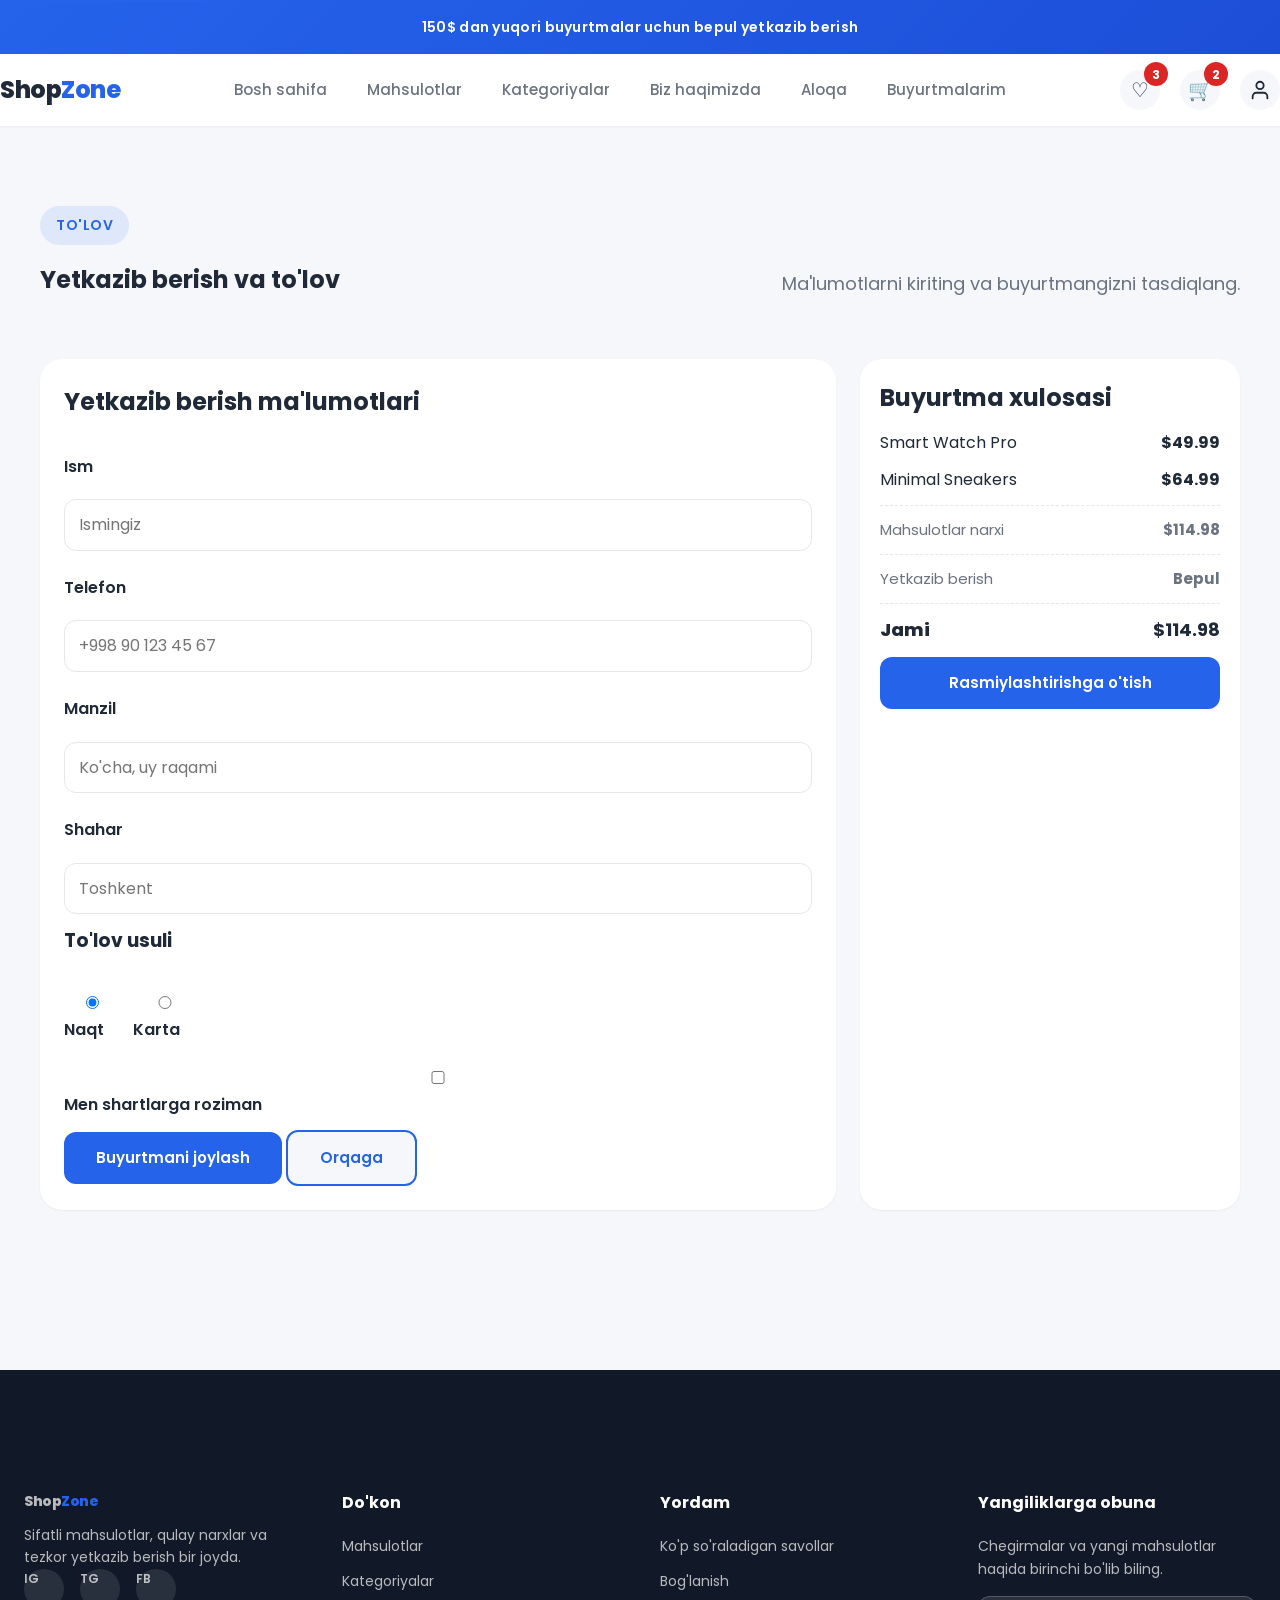
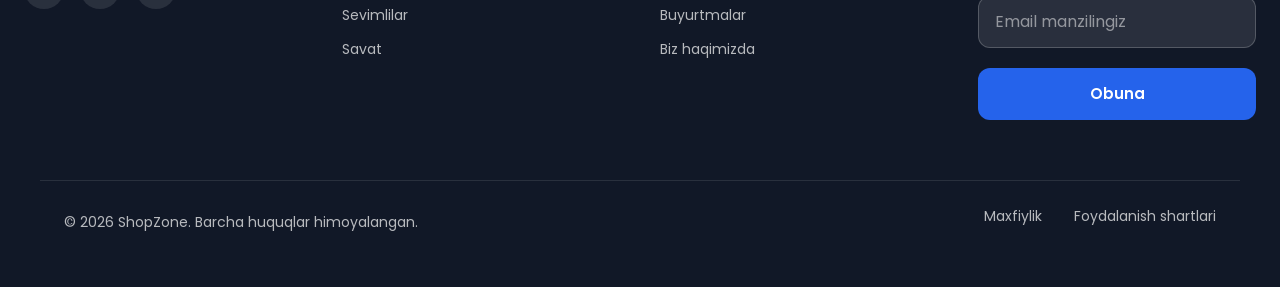
<file: checkout.html>
<!DOCTYPE html>
<html lang="uz">
<head>
  <meta charset="UTF-8">
  <meta name="viewport" content="width=device-width, initial-scale=1.0">
  <meta name="description" content="Checkout - ShopZone">
  <title>Checkout | ShopZone</title>
  <link rel="preconnect" href="https://fonts.googleapis.com">
  <link rel="preconnect" href="https://fonts.gstatic.com" crossorigin>
  <link href="https://fonts.googleapis.com/css2?family=Poppins:wght@400;500;600;700;800&display=swap" rel="stylesheet">
  <link rel="stylesheet" href="styles.css">
</head>
<body class="home-page">
  <a class="skip-link" href="#main-content">Asosiy kontentga o'tish</a>
  <div class="announcement-bar">
    <p>150$ dan yuqori buyurtmalar uchun bepul yetkazib berish</p>
  </div>

  <header id="main-header">
    <a class="logo" href="index.html">Shop<span>Zone</span></a>
    <nav class="navbar" aria-label="Asosiy navigatsiya">
      <a href="index.html">Bosh sahifa</a>
      <a href="products.html">Mahsulotlar</a>
      <a href="categories.html">Kategoriyalar</a>
      <a href="about.html">Biz haqimizda</a>
      <a href="contact.html">Aloqa</a>
      <a href="#" id="openOrdersBtn">Buyurtmalarim</a>
    </nav>
    <div class="header-actions">
      <a href="wishlist.html" class="header-icon" aria-label="Sevimlilar">♡<span class="wishlist-count">3</span></a>
      <a href="cart.html" class="header-icon" aria-label="Savat">🛒<span class="cart-count">2</span></a>
      <a href="account.html" class="header-icon user-icon" aria-label="Shaxsiy kabinet">
        <svg xmlns="http://www.w3.org/2000/svg" width="22" height="22" viewBox="0 0 24 24" fill="none" stroke="currentColor" stroke-width="2" stroke-linecap="round" stroke-linejoin="round"><path d="M20 21v-2a4 4 0 0 0-4-4H8a4 4 0 0 0-4 4v2"></path><circle cx="12" cy="7" r="4"></circle></svg>
      </a>
    </div>
  </header>

  <main id="main-content">
    <section class="section container">
      <div class="section-heading">
        <div>
          <span class="eyebrow">To'lov</span>
          <h1>Yetkazib berish va to'lov</h1>
        </div>
        <p class="section-intro">Ma'lumotlarni kiriting va buyurtmangizni tasdiqlang.</p>
      </div>

      <div class="checkout-grid">
        <form class="checkout-form" id="checkout-form">
          <h2>Yetkazib berish ma'lumotlari</h2>
          <label for="full-name">Ism</label>
          <input id="full-name" name="name" type="text" placeholder="Ismingiz" required>

          <label for="phone">Telefon</label>
          <input id="phone" name="phone" type="tel" placeholder="+998 90 123 45 67" required>

          <label for="address">Manzil</label>
          <input id="address" name="address" type="text" placeholder="Ko'cha, uy raqami" required>

          <label for="city">Shahar</label>
          <input id="city" name="city" type="text" placeholder="Toshkent" required>

          <h3>To'lov usuli</h3>
          <div class="payment-methods">
            <label><input type="radio" name="payment" value="cash" checked> Naqt</label>
            <label><input type="radio" name="payment" value="card"> Karta</label>
          </div>

          <div class="card-fields" id="card-fields" aria-hidden="true">
            <label for="card-number">Karta raqami</label>
            <input id="card-number" name="cardNumber" type="text" placeholder="1234 5678 9012 3456">

            <label for="card-name">Karta egasi</label>
            <input id="card-name" name="cardName" type="text" placeholder="Ism Familiya">

            <div class="card-row">
              <div>
                <label for="expiry">Muddati</label>
                <input id="expiry" name="expiry" type="text" placeholder="MM/YY">
              </div>
              <div>
                <label for="cvv">CVV</label>
                <input id="cvv" name="cvv" type="text" placeholder="123">
              </div>
            </div>
          </div>

          <label class="agree-row"><input id="agree" type="checkbox" required> Men shartlarga roziman</label>

          <div class="form-actions">
            <button class="primary-btn" type="submit">Buyurtmani joylash</button>
            <a href="cart.html" class="secondary-btn">Orqaga</a>
          </div>
        </form>

        <aside class="checkout-summary">
          <h2>Buyurtma xulosasi</h2>
          <div class="summary-item"><span>Smart Watch Pro</span><strong>$49.99</strong></div>
          <div class="summary-item"><span>Minimal Sneakers</span><strong>$64.99</strong></div>
          <div class="summary-row"><span>Mahsulotlar narxi</span><strong>$114.98</strong></div>
          <div class="summary-row"><span>Yetkazib berish</span><strong>Bepul</strong></div>
          <div class="summary-row summary-total"><span>Jami</span><strong>$114.98</strong></div>
          <button class="primary-btn full-width" type="button">Rasmiylashtirishga o'tish</button>
        </aside>
      </div>
    </section>
  </main>

  <footer class="site-footer">
    <div class="footer-grid">
      <div>
        <a class="logo footer-logo" href="index.html">Shop<span>Zone</span></a>
        <p>Sifatli mahsulotlar, qulay narxlar va tezkor yetkazib berish bir joyda.</p>
        <div class="social-links">
          <a href="#" aria-label="Instagram">IG</a>
          <a href="#" aria-label="Telegram">TG</a>
          <a href="#" aria-label="Facebook">FB</a>
        </div>
      </div>
      <div>
        <h3>Do'kon</h3>
        <a href="products.html">Mahsulotlar</a>
        <a href="categories.html">Kategoriyalar</a>
        <a href="wishlist.html">Sevimlilar</a>
        <a href="cart.html">Savat</a>
      </div>
      <div>
        <h3>Yordam</h3>
        <a href="faq.html">Ko'p so'raladigan savollar</a>
        <a href="contact.html">Bog'lanish</a>
        <a href="orders.html">Buyurtmalar</a>
        <a href="about.html">Biz haqimizda</a>
      </div>
      <div>
        <h3>Yangiliklarga obuna</h3>
        <p>Chegirmalar va yangi mahsulotlar haqida birinchi bo'lib biling.</p>
        <form class="newsletter-form">
          <input type="email" placeholder="Email manzilingiz" required>
          <button type="submit">Obuna</button>
        </form>
      </div>
    </div>
    <div class="footer-bottom">
      <p>&copy; 2026 ShopZone. Barcha huquqlar himoyalangan.</p>
      <div><a href="#">Maxfiylik</a><a href="#">Foydalanish shartlari</a></div>
    </div>
  </footer>

  <script>
    // Toggle card fields when payment method changes
    const paymentRadios = document.querySelectorAll('input[name="payment"]');
    const cardFields = document.getElementById('card-fields');
    function toggleCardFields() {
      const cardSelected = document.querySelector('input[name="payment"]:checked').value === 'card';
      cardFields.style.display = cardSelected ? 'block' : 'none';
      cardFields.setAttribute('aria-hidden', !cardSelected);
    }
    paymentRadios.forEach(r => r.addEventListener('change', toggleCardFields));
    toggleCardFields();

    // Simple form validation for agreement
    document.getElementById('checkout-form').addEventListener('submit', function(e){
      if (!document.getElementById('agree').checked) {
        e.preventDefault();
        alert('Iltimos, shartlarga rozi bo‘ling.');
      }
    });
  </script>
</body>
</html>
</file>
<file: styles.css>
:root {
  --primary: #2563eb;
  --primary-dark: #1d4ed8;
  --secondary: #111827;
  --success: #16a34a;
  --danger: #dc2626;
  --warning: #f59e0b;
  --text: #1f2937;
  --muted: #6b7280;
  --light: #f5f7fb;
  --white: #ffffff;
  --border: #e5e7eb;
  --shadow: 0 18px 50px rgba(15, 23, 42, 0.08);
  --shadow-sm: 0 1px 2px rgba(0, 0, 0, 0.05);
  --shadow-lg: 0 25px 50px rgba(15, 23, 42, 0.15);
  --radius: 22px;
  --radius-sm: 12px;
  --radius-lg: 32px;
  --transition: all 0.3s cubic-bezier(0.4, 0, 0.2, 1);
}

* {
  margin: 0;
  padding: 0;
  box-sizing: border-box;
}

html {
  scroll-behavior: smooth;
  font-size: 16px;
}

body {
  min-height: 100vh;
  background: var(--light);
  color: var(--text);
  line-height: 1.6;
  font-family: 'Poppins', sans-serif;
  -webkit-font-smoothing: antialiased;
  -moz-osx-font-smoothing: grayscale;
}

img {
  display: block;
  max-width: 100%;
  height: auto;
}

a {
  color: inherit;
  text-decoration: none;
  transition: var(--transition);
}

button,
input,
select,
textarea,
.btn {
  font: inherit;
}

button,
.btn,
.icon-btn,
.wishlist-toggle,
.newsletter-form button {
  transition: var(--transition);
  cursor: pointer;
}

button,
input,
textarea {
  border: none;
}

input,
textarea {
  width: 100%;
  padding: 12px 16px;
  border: 1px solid var(--border);
  border-radius: var(--radius-sm);
}

input:focus,
textarea:focus {
  outline: none;
  border-color: var(--primary);
  box-shadow: 0 0 0 3px rgba(37, 99, 235, 0.1);
}

.skip-link {
  position: absolute;
  top: -40px;
  left: 0;
  background: var(--primary);
  color: var(--white);
  padding: 8px 16px;
  z-index: 100;
  border-radius: 0 0 var(--radius-sm) 0;
}

.skip-link:focus {
  top: 0;
}

.container {
  max-width: 1200px;
  margin: 0 auto;
  padding: 0 24px;
}

@media (max-width: 768px) {
  .container {
    padding: 0 16px;
  }
}

.announcement-bar {
  background: linear-gradient(135deg, var(--primary) 0%, var(--primary-dark) 100%);
  color: var(--white);
  text-align: center;
  padding: 16px 24px;
  font-size: 14px;
  font-weight: 600;
  letter-spacing: 0.3px;
}

#main-header {
  background: var(--white);
  box-shadow: var(--shadow-sm);
  position: sticky;
  top: 0;
  z-index: 50;
  padding: 16px 0;
  display: flex;
  align-items: center;
  justify-content: space-between;
  flex-wrap: wrap;
  gap: 16px;
}

.logo,
.section-heading a,
.design-feature-card a,
.footer-bottom a {
  transition: var(--transition);
}

.logo {
  font-size: 24px;
  font-weight: 800;
  letter-spacing: -0.5px;
}

.logo span {
  color: var(--primary);
}

.logo:hover {
  transform: scale(1.05);
}

.navbar {
  display: flex;
  gap: 40px;
  flex: 1;
  justify-content: center;
  flex-wrap: wrap;
}

.navbar a {
  position: relative;
  padding: 8px 0;
  font-size: 15px;
  font-weight: 500;
  color: var(--muted);
}

.navbar a::after,
.section-heading a::after {
  content: '';
  position: absolute;
  bottom: 0;
  left: 0;
  width: 0;
  height: 2px;
  background: var(--primary);
  transition: width 0.3s ease;
}

.navbar a:hover,
.section-heading a:hover,
.footer-bottom a:hover,
.site-footer a:hover,
.design-feature-card a:hover {
  color: var(--primary);
}

.navbar a:hover::after,
.section-heading a:hover::after {
  width: 100%;
}

.header-actions {
  display: flex;
  gap: 20px;
  align-items: center;
}

.header-icon,
.icon-btn,
.wishlist-toggle {
  display: inline-flex;
  align-items: center;
  justify-content: center;
  font-size: 20px;
  background: var(--light);
  border-radius: 50%;
  transition: var(--transition);
}

.header-icon {
  width: 40px;
  height: 40px;
  position: relative;
}

.header-icon:hover,
.icon-btn:hover,
.wishlist-toggle:hover {
  background: var(--primary);
  color: var(--white);
  transform: scale(1.1);
}

.header-icon span {
  position: absolute;
  top: -8px;
  right: -8px;
  width: 24px;
  height: 24px;
  border-radius: 50%;
  background: var(--danger);
  color: var(--white);
  display: flex;
  align-items: center;
  justify-content: center;
  font-size: 12px;
  font-weight: 700;
}

.login-btn,
.primary-btn,
.secondary-btn,
.newsletter-form button {
  display: inline-flex;
  align-items: center;
  justify-content: center;
  gap: 8px;
  padding: 14px 32px;
  border-radius: var(--radius-sm);
  font-size: 15px;
  font-weight: 600;
  text-decoration: none;
  white-space: nowrap;
}

.primary-btn,
.login-btn,
.newsletter-form button {
  background: var(--primary);
  color: var(--white);
}

.secondary-btn {
  border: 2px solid var(--primary);
  background: var(--light);
  color: var(--primary);
}

.primary-btn:hover,
.login-btn:hover,
.secondary-btn:hover,
.newsletter-form button:hover {
  transform: translateY(-2px);
}

.primary-btn:hover,
.login-btn:hover,
.newsletter-form button:hover {
  background: var(--primary-dark);
  box-shadow: 0 10px 25px rgba(37, 99, 235, 0.3);
}

.secondary-btn:hover {
  background: var(--primary);
  color: var(--white);
}

.primary-btn.full-width,
.hero-buttons a.full-width {
  width: 100%;
}

.icon-btn,
.wishlist-toggle {
  width: 44px;
  height: 44px;
}

.wishlist-toggle {
  padding: 8px;
  font-size: 18px;
  background: var(--light);
  border-radius: 50%;
}

.hero {
  display: grid;
  grid-template-columns: 1fr 1fr;
  gap: 60px;
  align-items: center;
  padding: 80px 0;
  min-height: 600px;
}

.hero-text {
  display: flex;
  flex-direction: column;
  gap: 24px;
}

.eyebrow {
  display: inline-block;
  width: fit-content;
  padding: 8px 16px;
  border-radius: 50px;
  background: rgba(37, 99, 235, 0.1);
  color: var(--primary);
  font-size: 14px;
  font-weight: 600;
  letter-spacing: 0.5px;
  text-transform: uppercase;
}

.hero-text h1 {
  font-size: 56px;
  line-height: 1.2;
  font-weight: 800;
  letter-spacing: -1px;
}

.hero-text h1 span {
  color: var(--primary);
}

.hero-text > p {
  font-size: 18px;
  color: var(--muted);
  line-height: 1.8;
}

.hero-buttons {
  display: flex;
  gap: 16px;
  flex-wrap: wrap;
  margin-top: 8px;
}

.hero-stats {
  display: grid;
  grid-template-columns: repeat(3, 1fr);
  gap: 32px;
  margin-top: 24px;
  padding-top: 32px;
  border-top: 1px solid var(--border);
}

.hero-stats div {
  display: flex;
  flex-direction: column;
  gap: 8px;
}

.hero-stats strong {
  font-size: 32px;
  color: var(--primary);
}

.hero-stats span,
.section-intro,
.benefits p,
.design-feature-card p,
.product-card > p,
.testimonial-grid p,
.site-footer p,
.footer-bottom,
.footer-bottom a {
  color: var(--muted);
}

.hero-stats span {
  font-size: 14px;
}

.hero-image {
  position: relative;
  display: flex;
  align-items: center;
  justify-content: center;
}

.hero-image img {
  width: 100%;
  border-radius: var(--radius);
  box-shadow: var(--shadow-lg);
  animation: floatImage 3s ease-in-out infinite;
}

.floating-card {
  position: absolute;
  background: var(--white);
  padding: 20px;
  border-radius: var(--radius-sm);
  box-shadow: var(--shadow);
  display: flex;
  flex-direction: column;
  gap: 4px;
  z-index: 10;
  animation: slideInUp 0.6s ease-out;
}

.floating-card strong {
  font-size: 15px;
}

.floating-card span {
  font-size: 13px;
}

.floating-card-one {
  top: 40px;
  left: -60px;
  animation-delay: 0.2s;
}

.floating-card-two {
  bottom: 60px;
  right: -80px;
  animation-delay: 0.4s;
}

.benefits {
  display: grid;
  grid-template-columns: repeat(auto-fit, minmax(200px, 1fr));
  gap: 32px;
  margin: 40px 0;
  padding: 60px;
  background: var(--white);
  border-radius: var(--radius);
}

.benefits article,
.testimonial-grid article,
.design-feature-card,
.product-card,
.sale-banner > div,
.site-footer,
.footer-grid {
  transition: var(--transition);
}

.benefits article {
  display: flex;
  gap: 20px;
  align-items: flex-start;
}

.benefits article:hover {
  transform: translateY(-5px);
}

.benefits span {
  font-size: 48px;
  min-width: 70px;
  display: flex;
  align-items: center;
  justify-content: center;
  animation: bounceIn 0.6s cubic-bezier(0.68, -0.55, 0.265, 1.55);
}

.benefits h3 {
  font-size: 18px;
  font-weight: 700;
  margin-bottom: 8px;
}

.benefits p {
  font-size: 15px;
}

.section {
  padding: 80px 0;
}

.section-heading {
  display: flex;
  justify-content: space-between;
  align-items: flex-end;
  gap: 32px;
  margin-bottom: 60px;
}

.section-heading > div {
  display: flex;
  flex-direction: column;
  gap: 16px;
}

.section-heading h2 {
  font-size: 40px;
  font-weight: 800;
  letter-spacing: -0.5px;
  line-height: 1.2;
}

.section-intro {
  font-size: 18px;
  max-width: 500px;
}

.design-feature-grid,
.product-grid,
.category-grid,
.testimonial-grid,
.footer-grid {
  display: grid;
  gap: 32px;
}

.design-feature-grid {
  grid-template-columns: repeat(auto-fit, minmax(280px, 1fr));
}

.design-feature-card {
  background: var(--white);
  padding: 40px;
  border-radius: var(--radius);
  border-left: 4px solid var(--border);
  display: flex;
  flex-direction: column;
  gap: 20px;
  box-shadow: var(--shadow-sm);
}

.design-feature-card[data-accent="blue"] { border-left-color: #2563eb; }
.design-feature-card[data-accent="violet"] { border-left-color: #a855f7; }
.design-feature-card[data-accent="orange"] { border-left-color: #f97316; }

.design-feature-card:hover {
  transform: translateY(-8px);
  box-shadow: var(--shadow);
  border-left-width: 8px;
}

.feature-icon {
  font-size: 40px;
  display: inline-block;
}

.design-feature-card small {
  display: block;
  color: var(--primary);
  font-weight: 600;
  font-size: 13px;
  text-transform: uppercase;
  letter-spacing: 0.5px;
}

.design-feature-card h3 {
  font-size: 22px;
  font-weight: 700;
}

.design-feature-card p {
  font-size: 15px;
  color: var(--muted);
  flex: 1;
}

.design-feature-card a {
  display: inline-flex;
  align-items: center;
  gap: 8px;
  width: fit-content;
  color: var(--primary);
  font-weight: 600;
}

.design-feature-card a:hover span {
  transform: translateX(4px);
}

.category-grid {
  grid-template-columns: repeat(4, 1fr);
}

.category-card {
  position: relative;
  height: 200px;
  border-radius: var(--radius);
  overflow: hidden;
  cursor: pointer;
  display: flex;
  align-items: flex-end;
  background: var(--secondary);
}

.category-card img {
  position: absolute;
  inset: 0;
  width: 100%;
  height: 100%;
  object-fit: cover;
  transition: var(--transition);
  z-index: 1;
}

.category-card::before {
  content: '';
  position: absolute;
  inset: 0;
  background: linear-gradient(135deg, rgba(0, 0, 0, 0) 0%, rgba(0, 0, 0, 0.4) 100%);
  z-index: 2;
  transition: var(--transition);
}

.category-card:hover::before {
  background: linear-gradient(135deg, rgba(37, 99, 235, 0.2) 0%, rgba(37, 99, 235, 0.6) 100%);
}

.category-card > div {
  position: relative;
  z-index: 3;
  padding: 20px;
  color: var(--white);
  display: flex;
  flex-direction: column;
  gap: 8px;
}

.category-card span {
  font-size: 13px;
  font-weight: 600;
  opacity: 0.9;
}

.category-card h3 {
  font-size: 22px;
  font-weight: 700;
}

.category-card:hover img {
  transform: scale(1.1);
}

.category-card.large-category {
  grid-column: span 2;
  grid-row: span 2;
  min-height: 420px;
}

.category-card.large-category h3 {
  font-size: 32px;
}

.product-grid {
  grid-template-columns: repeat(auto-fill, minmax(260px, 1fr));
  margin-top: 40px;
}

.product-card {
  background: var(--white);
  border-radius: var(--radius-sm);
  overflow: hidden;
  box-shadow: var(--shadow-sm);
  display: flex;
  flex-direction: column;
}

.product-card:hover {
  transform: translateY(-8px);
  box-shadow: var(--shadow);
}

.product-image-link {
  position: relative;
  display: block;
  height: 240px;
  overflow: hidden;
  background: var(--light);
}

.product-image-link img {
  width: 100%;
  height: 100%;
  object-fit: cover;
}

.product-card:hover .product-image-link img {
  transform: scale(1.08);
}

.discount-badge {
  position: absolute;
  top: 12px;
  right: 12px;
  background: var(--danger);
  color: var(--white);
  padding: 8px 12px;
  border-radius: 50px;
  font-size: 13px;
  font-weight: 700;
  z-index: 5;
}

.product-card-body {
  padding: 20px;
  display: flex;
  flex-direction: column;
  gap: 16px;
  flex: 1;
}

.product-meta {
  display: flex;
  justify-content: space-between;
  align-items: center;
  font-size: 13px;
  color: var(--muted);
  font-weight: 600;
}

.product-meta span {
  display: flex;
  align-items: center;
  gap: 4px;
}

.product-card h3 {
  font-size: 16px;
  font-weight: 700;
  line-height: 1.4;
  min-height: 40px;
}

.product-card h3 a:hover {
  color: var(--primary);
}

.product-card > p {
  font-size: 14px;
  line-height: 1.5;
}

.product-price-row {
  display: flex;
  justify-content: space-between;
  align-items: center;
  margin-top: auto;
}

.product-price-row > div {
  display: flex;
  gap: 12px;
  align-items: center;
}

.product-price-row strong {
  font-size: 18px;
  color: var(--primary);
  font-weight: 700;
}

.product-price-row del {
  font-size: 14px;
  color: var(--muted);
  text-decoration: line-through;
}

.product-card .primary-btn {
  margin-top: 12px;
  padding: 12px 16px;
  font-size: 14px;
}

.sale-banner {
  display: grid;
  grid-template-columns: 1fr 1fr;
  gap: 60px;
  align-items: center;
  padding: 80px;
  border-radius: var(--radius);
  position: relative;
  overflow: hidden;
  margin: 60px 0;
  background: linear-gradient(135deg, var(--primary) 0%, var(--primary-dark) 100%);
  color: var(--white);
}

.sale-banner::before {
  content: '';
  position: absolute;
  top: -50%;
  right: -10%;
  width: 500px;
  height: 500px;
  background: rgba(255, 255, 255, 0.05);
  border-radius: 50%;
  animation: float 6s ease-in-out infinite;
}

.sale-banner > div,
.site-footer .newsletter-form {
  position: relative;
  z-index: 2;
  display: flex;
  flex-direction: column;
  gap: 20px;
}

.sale-banner .eyebrow {
  background: rgba(255, 255, 255, 0.2);
  color: var(--white);
}

.sale-banner h2 {
  font-size: 48px;
  font-weight: 800;
  line-height: 1.2;
  letter-spacing: -1px;
}

.sale-banner p {
  font-size: 18px;
  opacity: 0.95;
}

.sale-banner img {
  border-radius: var(--radius);
  box-shadow: 0 20px 60px rgba(0, 0, 0, 0.3);
}

.sale-banner .primary-btn {
  background: var(--white);
  color: var(--primary);
  width: fit-content;
}

.sale-banner .primary-btn:hover {
  background: var(--light);
  color: var(--primary-dark);
}

.testimonial-grid {
  grid-template-columns: repeat(auto-fit, minmax(320px, 1fr));
}

.testimonial-grid article {
  background: var(--white);
  padding: 40px;
  border-radius: var(--radius-sm);
  box-shadow: var(--shadow-sm);
  display: flex;
  flex-direction: column;
  gap: 16px;
  border: 1px solid var(--border);
}

.testimonial-grid article:hover {
  transform: translateY(-4px);
  box-shadow: var(--shadow);
  border-color: var(--primary);
}

.stars {
  color: var(--warning);
  font-size: 16px;
  letter-spacing: 2px;
}

.testimonial-grid > article > div:last-child {
  margin-top: auto;
  padding-top: 16px;
  border-top: 1px solid var(--border);
}

.testimonial-grid strong {
  display: block;
  font-weight: 700;
  margin-bottom: 4px;
}

.testimonial-grid span {
  font-size: 13px;
}

.site-footer {
  background: var(--secondary);
  color: var(--white);
  padding: 60px 0 24px;
  margin-top: 80px;
}

.footer-grid {
  grid-template-columns: repeat(4, 1fr);
  gap: 40px;
  padding: 60px 24px;
  margin: 0 auto;
}

.footer-logo {
  display: block;
  font-size: 24px;
  font-weight: 800;
  margin-bottom: 16px;
}

.footer-logo span {
  color: var(--primary);
}

.site-footer p,
.site-footer a,
.footer-bottom,
.footer-bottom a {
  font-size: 14px;
}

.site-footer p,
.site-footer a,
.footer-bottom,
.footer-bottom a {
  color: rgba(255, 255, 255, 0.7);
}

.social-links {
  display: flex;
  gap: 16px;
}

.social-links a {
  width: 40px;
  height: 40px;
  display: inline-flex;
  align-items: center;
  justify-content: center;
  background: rgba(255, 255, 255, 0.1);
  border-radius: 50%;
  font-weight: 600;
  font-size: 12px;
}

.social-links a:hover {
  background: var(--primary);
  transform: translateY(-3px);
}

.site-footer h3 {
  font-size: 16px;
  font-weight: 700;
  margin-bottom: 20px;
}

.site-footer a {
  display: block;
  margin-bottom: 12px;
}

.newsletter-form {
  display: flex;
  gap: 8px;
  margin-top: 16px;
  flex-wrap: wrap;
}

.newsletter-form input {
  flex: 1;
  background: rgba(255, 255, 255, 0.1);
  border: 1px solid rgba(255, 255, 255, 0.2);
  color: var(--white);
}

.newsletter-form input::placeholder {
  color: rgba(255, 255, 255, 0.5);
}

.newsletter-form button {
  min-width: 140px;
}

.footer-bottom {
  display: flex;
  justify-content: space-between;
  align-items: center;
  padding: 24px;
  border-top: 1px solid rgba(255, 255, 255, 0.1);
  max-width: 1200px;
  margin: 0 auto;
  color: rgba(255, 255, 255, 0.6);
}

.footer-bottom div {
  display: flex;
  gap: 32px;
}

@keyframes floatImage {
  0%, 100% { transform: translateY(0); }
  50% { transform: translateY(-20px); }
}

@keyframes slideInUp {
  from { opacity: 0; transform: translateY(20px); }
  to { opacity: 1; transform: translateY(0); }
}

@keyframes bounceIn {
  0% { opacity: 0; transform: scale(0.3); }
  50% { opacity: 1; transform: scale(1.05); }
  100% { transform: scale(1); }
}

@keyframes float {
  0%, 100% { transform: translateY(0); }
  50% { transform: translateY(30px); }
}

/* ==========================================================================
   PAGE LAYOUTS
   ========================================================================== */
.page-hero {
  display: flex;
  flex-direction: column;
  gap: 24px;
}

.page-hero .section-heading {
  margin-bottom: 0;
}

.category-grid {
  grid-template-columns: repeat(auto-fit, minmax(220px, 1fr));
}

.category-tile {
  background: var(--white);
  border: 1px solid var(--border);
  border-radius: var(--radius);
  padding: 28px;
  box-shadow: var(--shadow-sm);
  display: flex;
  flex-direction: column;
  gap: 12px;
  min-height: 220px;
  justify-content: center;
  transition: var(--transition);
}

.category-tile:hover {
  transform: translateY(-6px);
  box-shadow: var(--shadow);
}

.category-tile-icon {
  width: 54px;
  height: 54px;
  border-radius: 16px;
  display: inline-flex;
  align-items: center;
  justify-content: center;
  background: rgba(37, 99, 235, 0.1);
  font-size: 24px;
}

.category-tile h3 {
  font-size: 20px;
  font-weight: 700;
}

.category-tile p {
  color: var(--muted);
  font-size: 15px;
}

.text-link {
  display: inline-flex;
  align-items: center;
  gap: 6px;
  margin-top: auto;
  color: var(--primary);
  font-weight: 600;
}

.wishlist-actions {
  display: flex;
  gap: 12px;
  flex-wrap: wrap;
}

.wishlist-actions .primary-btn,
.wishlist-actions .secondary-btn {
  flex: 1;
  min-width: 140px;
  padding: 12px 16px;
  justify-content: center;
}

.secondary-btn.full-width,
.primary-btn.full-width {
  width: 100%;
}

.wishlist-product-card {
  height: 100%;
}

.cart-layout {
  display: grid;
  grid-template-columns: minmax(0, 1.8fr) minmax(280px, 0.9fr);
  gap: 24px;
  align-items: start;
}

.cart-items {
  display: flex;
  flex-direction: column;
  gap: 16px;
}

.cart-item {
  display: grid;
  grid-template-columns: 110px 1fr;
  gap: 16px;
  background: var(--white);
  border: 1px solid var(--border);
  border-radius: var(--radius);
  padding: 16px;
  box-shadow: var(--shadow-sm);
}

.cart-item-image {
  display: block;
  overflow: hidden;
  border-radius: var(--radius-sm);
  height: 110px;
}

.cart-item-image img {
  width: 100%;
  height: 100%;
  object-fit: cover;
}

.cart-item-body {
  display: flex;
  flex-direction: column;
  gap: 12px;
}

.cart-item-header {
  display: flex;
  justify-content: space-between;
  align-items: flex-start;
  gap: 12px;
}

.cart-item-header h3 {
  font-size: 18px;
  font-weight: 700;
}

.cart-item-header p {
  font-size: 14px;
  color: var(--muted);
}

.cart-item-meta {
  display: flex;
  justify-content: space-between;
  align-items: center;
  gap: 16px;
  flex-wrap: wrap;
}

.cart-item-price {
  display: flex;
  flex-direction: column;
  gap: 4px;
}

.cart-item-price strong {
  font-size: 18px;
  color: var(--primary);
}

.cart-item-price span {
  font-size: 13px;
  color: var(--muted);
}

.cart-remove-btn {
  background: rgba(220, 38, 38, 0.08);
  color: var(--danger);
}

.cart-remove-btn:hover {
  background: var(--danger);
  color: var(--white);
}

.cart-summary {
  background: var(--white);
  border: 1px solid var(--border);
  border-radius: var(--radius);
  padding: 24px;
  box-shadow: var(--shadow-sm);
  display: flex;
  flex-direction: column;
  gap: 16px;
}

.cart-summary h2 {
  font-size: 20px;
  font-weight: 700;
}

.summary-row {
  display: flex;
  justify-content: space-between;
  align-items: center;
  gap: 8px;
  color: var(--muted);
  font-size: 15px;
}

.summary-total {
  padding-top: 12px;
  border-top: 1px solid var(--border);
  color: var(--text);
  font-weight: 700;
  font-size: 16px;
}

.visually-hidden {
  position: absolute;
  width: 1px;
  height: 1px;
  padding: 0;
  margin: -1px;
  overflow: hidden;
  clip: rect(0, 0, 0, 0);
  white-space: nowrap;
  border: 0;
}

@media (max-width: 1024px) {
  .navbar { gap: 28px; }
  .category-grid { grid-template-columns: repeat(3, 1fr); }
  .category-card.large-category {
    grid-column: span 2;
    grid-row: span 1;
    min-height: 250px;
  }
  .category-card.large-category h3 { font-size: 24px; }
  .footer-grid {
    grid-template-columns: repeat(2, 1fr);
    gap: 32px;
    padding: 40px 24px;
  }
}

@media (max-width: 768px) {
  #main-header {
    flex-direction: column;
    padding: 12px 16px;
  }

  .navbar {
    order: 3;
    width: 100%;
    gap: 20px;
    justify-content: space-between;
  }

  .navbar a { font-size: 13px; }

  .header-actions { order: 2; gap: 12px; }
  .logo { order: 1; }

  .section { padding: 60px 0; }
  .section-heading { flex-direction: column; align-items: flex-start; gap: 16px; }
  .section-heading h2 { font-size: 32px; }

  .hero {
    grid-template-columns: 1fr;
    gap: 40px;
    padding: 60px 0;
    min-height: auto;
  }

  .hero-text h1 { font-size: 40px; }
  .hero-stats { grid-template-columns: repeat(3, 1fr); gap: 16px; }

  .floating-card,
  .sale-banner::before {
    display: none;
  }

  .benefits {
    grid-template-columns: 1fr;
    padding: 40px;
    gap: 24px;
  }

  .benefits article { gap: 16px; }
  .benefits span { font-size: 36px; }

  .design-feature-grid { grid-template-columns: 1fr; gap: 24px; }
  .design-feature-card { padding: 32px; }

  .category-grid { grid-template-columns: repeat(2, 1fr); }
  .category-card { height: 160px; }
  .category-card.large-category { grid-column: span 2; min-height: 160px; }
  .category-card.large-category h3 { font-size: 20px; }
  .category-card span { font-size: 11px; }
  .category-card h3 { font-size: 18px; }

  .product-grid {
    grid-template-columns: repeat(auto-fill, minmax(180px, 1fr));
    gap: 16px;
  }

  .product-image-link { height: 180px; }
  .product-card-body { padding: 16px; gap: 12px; }
  .product-card h3 { font-size: 15px; }

  .wishlist-actions {
    flex-direction: column;
  }

  .cart-layout {
    grid-template-columns: 1fr;
  }

  .cart-item {
    grid-template-columns: 1fr;
  }

  .cart-item-image {
    height: 200px;
  }

  .sale-banner {
    grid-template-columns: 1fr;
    gap: 40px;
    padding: 40px;
  }

  .sale-banner h2 { font-size: 32px; }
  .testimonial-grid { grid-template-columns: 1fr; }
  .testimonial-grid article { padding: 24px; }

  .footer-grid { grid-template-columns: 1fr; gap: 32px; padding: 32px 24px; }
  .footer-bottom {
    flex-direction: column;
    gap: 16px;
    text-align: center;
  }

  .footer-bottom div {
    flex-direction: column;
    gap: 16px;
  }
}

@media (max-width: 480px) {
  :root { font-size: 14px; }
  .hero-text h1 { font-size: 32px; }
  .section-heading h2 { font-size: 24px; }
  .hero-buttons { flex-direction: column; }
  .hero-buttons a { width: 100%; text-align: center; }
  .hero-stats { grid-template-columns: 1fr; gap: 16px; }
}

.home-page {
  /* Page-specific styles can be added here */
}

.fade-in-up {
  animation: fadeInUp 0.6s ease-out;
}

.loading {
  opacity: 0.6;
  pointer-events: none;
}

*:focus-visible {
  outline: 2px solid var(--primary);
  outline-offset: 2px;
}

@media print {
  .announcement-bar,
  #main-header,
  .site-footer {
    display: none;
  }

  .container {
    max-width: 100%;
  }
}

@keyframes fadeInUp {
  from { opacity: 0; transform: translateY(30px); }
  to { opacity: 1; transform: translateY(0); }
}

/* ============================================================================
   PRODUCT DETAIL
   ============================================================================ */
.product-detail-grid {
  display: grid;
  grid-template-columns: minmax(0, 1.1fr) minmax(320px, 0.9fr);
  gap: 32px;
  align-items: start;
}

.product-gallery {
  display: flex;
  flex-direction: column;
  gap: 16px;
}

.detail-main-image {
  height: 420px;
}

.thumbnail-list {
  display: grid;
  grid-template-columns: repeat(3, 1fr);
  gap: 12px;
}

.thumbnail-btn {
  padding: 0;
  border: 2px solid var(--border);
  border-radius: 12px;
  overflow: hidden;
  background: var(--white);
  cursor: pointer;
  transition: var(--transition);
}

.thumbnail-btn.active {
  border-color: var(--primary);
}

.thumbnail-btn img {
  width: 100%;
  height: 90px;
  object-fit: cover;
}

.detail-card {
  background: var(--white);
  border-radius: var(--radius);
  box-shadow: var(--shadow-sm);
  padding: 24px;
  display: flex;
  flex-direction: column;
  gap: 16px;
}

.detail-card h1 {
  font-size: 28px;
  font-weight: 800;
  line-height: 1.2;
}

.detail-section {
  display: flex;
  flex-direction: column;
  gap: 8px;
}

.detail-section h3 {
  font-size: 16px;
  font-weight: 700;
}

.detail-section label {
  font-size: 14px;
  font-weight: 600;
}

.color-options {
  display: flex;
  gap: 12px;
  flex-wrap: wrap;
}

.color-swatch {
  width: 32px;
  height: 32px;
  border-radius: 50%;
  border: 2px solid var(--border);
  background: var(--primary);
  cursor: pointer;
  transition: var(--transition);
}

.color-swatch:hover {
  transform: scale(1.1);
}

.color-swatch.active {
  border-color: var(--text);
  box-shadow: 0 0 0 2px var(--white), 0 0 0 4px var(--text);
}

.color-swatch.silver {
  background: #cbd5e1;
}

.color-swatch.black {
  background: #111827;
}

.color-swatch.blue {
  background: #2563eb;
}

.quantity-select {
  max-width: 120px;
  padding: 12px 16px;
  border: 1px solid var(--border);
  border-radius: var(--radius-sm);
  background: var(--white);
  font-size: 14px;
  cursor: pointer;
}

.quantity-control {
  display: flex;
  align-items: center;
  gap: 8px;
  border: 1px solid var(--border);
  border-radius: var(--radius-sm);
  background: var(--light);
  padding: 6px;
}

.qty-btn {
  display: inline-flex;
  align-items: center;
  justify-content: center;
  width: 32px;
  height: 32px;
  border: 1px solid transparent;
  background: var(--white);
  border-radius: 8px;
  font-size: 16px;
  font-weight: 600;
  color: var(--primary);
  cursor: pointer;
  transition: var(--transition);
}

.qty-btn:hover {
  background: var(--primary);
  color: var(--white);
}

.qty-btn:active {
  transform: scale(0.95);
}

.qty-btn:disabled {
  opacity: 0.5;
  cursor: not-allowed;
}

.qty-display {
  display: inline-flex;
  align-items: center;
  justify-content: center;
  min-width: 32px;
  font-weight: 600;
  color: var(--text);
  font-size: 14px;
}

.detail-actions {
  display: flex;
  gap: 12px;
  flex-wrap: wrap;
  align-items: center;
}

.info-list {
  padding-left: 20px;
  color: var(--muted);
  display: grid;
  gap: 8px;
  font-size: 14px;
}

.info-list li {
  line-height: 1.6;
}

@media (max-width: 768px) {
  .product-detail-grid {
    grid-template-columns: 1fr;
  }

  .detail-main-image {
    height: 320px;
  }

  .detail-card {
    padding: 20px;
  }

  .detail-card h1 {
    font-size: 24px;
  }
}

/* ==========================================================================
   AUTH & CHECKOUT LAYOUTS
   ========================================================================== */
.auth-layout {
  display: grid;
  grid-template-columns: 1fr 420px;
  gap: 32px;
  align-items: start;
}

.auth-banner {
  background: linear-gradient(135deg, rgba(37,99,235,0.06), rgba(37,99,235,0.02));
  border-radius: var(--radius);
  padding: 32px;
  display: flex;
  flex-direction: column;
  gap: 12px;
}

.auth-card {
  background: var(--white);
  border-radius: var(--radius);
  padding: 28px;
  box-shadow: var(--shadow-sm);
}

.auth-form label,
.checkout-form label {
  display: block;
  margin-top: 12px;
  font-weight: 600;
}

.auth-form input,
.checkout-form input {
  margin-top: 8px;
  padding: 12px 14px;
  border: 1px solid var(--border);
  border-radius: var(--radius-sm);
  background: var(--white);
}

.checkout-grid {
  display: grid;
  grid-template-columns: 1fr 380px;
  gap: 24px;
}

.checkout-form {
  background: var(--white);
  border-radius: var(--radius);
  padding: 24px;
  box-shadow: var(--shadow-sm);
  display: flex;
  flex-direction: column;
  gap: 12px;
}

.checkout-form h2 {
  margin-bottom: 8px;
}

.payment-methods {
  display: flex;
  gap: 12px;
  margin-top: 8px;
}

.card-fields {
  display: none;
  gap: 12px;
}

.card-row {
  display: grid;
  grid-template-columns: 1fr 120px;
  gap: 12px;
}

.remember-row,
.agree-row {
  display: flex;
  align-items: center;
  gap: 10px;
  margin-top: 12px;
  flex-wrap: wrap;
}

.remember-row input,
.agree-row input {
  margin-top: 0;
}

.social-login {
  display: grid;
  gap: 10px;
  margin-top: 16px;
}

.social-login p {
  text-align: center;
  color: var(--muted);
  margin: 0;
}

.social-login-btn {
  display: inline-flex;
  align-items: center;
  justify-content: center;
  gap: 10px;
  width: 100%;
}

.social-login-btn svg {
  width: 18px;
  height: 18px;
  flex-shrink: 0;
}

.checkout-summary {
  background: var(--white);
  border-radius: var(--radius);
  padding: 20px;
  box-shadow: var(--shadow-sm);
  display: flex;
  flex-direction: column;
  gap: 12px;
}

.summary-item {
  display: flex;
  justify-content: space-between;
  gap: 12px;
}

.summary-row {
  display: flex;
  justify-content: space-between;
  border-top: 1px dashed var(--border);
  padding-top: 12px;
}

.summary-total {
  font-weight: 800;
  font-size: 18px;
}

.auth-layout .auth-banner {
  order: 1;
}

.auth-layout .auth-card {
  order: 0;
}

@media (max-width: 900px) {
  .auth-layout,
  .checkout-grid {
    grid-template-columns: 1fr;
  }

  .auth-banner { order: 2; }
  .auth-card { order: 1; }
}

.about-story {
  display: grid;
  gap: 24px;
}

.about-story-card,
.value-card,
.contact-card,
.contact-form-card,
.faq-sidebar,
.faq-item {
  background: var(--white);
  border: 1px solid var(--border);
  border-radius: var(--radius);
  box-shadow: var(--shadow-sm);
}

.about-story-card {
  padding: 28px;
  display: grid;
  gap: 12px;
}

.about-story-card p {
  color: var(--muted);
  line-height: 1.8;
}

.about-values-grid {
  display: grid;
  grid-template-columns: repeat(2, minmax(0, 1fr));
  gap: 20px;
}

.value-card {
  padding: 24px;
  display: grid;
  gap: 8px;
}

.value-card h3 {
  font-size: 18px;
  font-weight: 700;
}

.value-card p {
  color: var(--muted);
  line-height: 1.7;
}

.contact-layout {
  display: grid;
  grid-template-columns: 0.95fr 1.05fr;
  gap: 24px;
  align-items: start;
}

.contact-cards {
  display: grid;
  gap: 16px;
}

.contact-card {
  padding: 24px;
  display: grid;
  gap: 8px;
}

.contact-card h3 {
  font-size: 18px;
  font-weight: 700;
}

.contact-card p {
  color: var(--muted);
  line-height: 1.7;
}

.contact-form-card {
  padding: 28px;
}

.contact-form-card h2 {
  margin-bottom: 8px;
}

.contact-form {
  display: grid;
  gap: 12px;
}

.contact-form textarea {
  margin-top: 8px;
  padding: 12px 14px;
  border: 1px solid var(--border);
  border-radius: var(--radius-sm);
  background: var(--white);
  min-height: 140px;
  resize: vertical;
}

.faq-layout {
  display: grid;
  grid-template-columns: 280px 1fr;
  gap: 24px;
  align-items: start;
}

.faq-sidebar {
  padding: 24px;
}

.faq-sidebar h2 {
  margin-bottom: 16px;
  font-size: 20px;
}

.faq-sidebar ul {
  list-style: none;
  padding: 0;
  margin: 0;
  display: grid;
  gap: 8px;
}

.faq-sidebar li {
  padding: 10px 12px;
  border-radius: var(--radius-sm);
  color: var(--muted);
  background: var(--light);
}

.faq-sidebar li.active {
  color: var(--primary);
  font-weight: 700;
  background: rgba(37, 99, 235, 0.08);
}

.faq-list {
  display: grid;
  gap: 12px;
}

.faq-item {
  padding: 20px 24px;
}

.faq-item summary {
  cursor: pointer;
  font-weight: 600;
  color: var(--text);
}

.faq-item p {
  margin-top: 12px;
  color: var(--muted);
  line-height: 1.7;
}

.not-found-card {
  max-width: 720px;
  margin: 0 auto;
  text-align: center;
  padding: 48px 32px;
  background: var(--white);
  border: 1px solid var(--border);
  border-radius: var(--radius);
  box-shadow: var(--shadow-sm);
  display: grid;
  gap: 16px;
}

.not-found-card h1 {
  font-size: 72px;
  line-height: 1;
  color: var(--primary);
}

.not-found-card h2 {
  font-size: 28px;
}

.not-found-card p {
  color: var(--muted);
  line-height: 1.8;
}

@media (max-width: 900px) {
  .contact-layout,
  .faq-layout {
    grid-template-columns: 1fr;
  }
}

@media (max-width: 768px) {
  .about-values-grid {
    grid-template-columns: 1fr;
  }
}

/* --- PREMIUM SEARCH PANEL --- */
.search-panel {
  display: flex;
  flex-direction: column;
  gap: 16px;
  background: rgba(255, 255, 255, 0.85);
  backdrop-filter: blur(12px);
  -webkit-backdrop-filter: blur(12px);
  padding: 24px;
  border-radius: var(--radius);
  box-shadow: var(--shadow-sm);
  margin-bottom: 32px;
  border: 1px solid rgba(229, 231, 235, 0.5);
  position: relative;
  overflow: hidden;
}

.search-panel::before {
  content: '';
  position: absolute;
  top: 0;
  left: 0;
  width: 100%;
  height: 4px;
  background: linear-gradient(90deg, var(--primary), var(--primary-dark), #a855f7);
}

.search-input-wrapper {
  position: relative;
  display: flex;
  align-items: center;
}

.search-icon {
  position: absolute;
  left: 16px;
  color: var(--muted);
}

.search-input-wrapper input {
  width: 100%;
  padding: 16px 48px;
  font-size: 16px;
  border: 2px solid var(--border);
  border-radius: var(--radius-sm);
  transition: var(--transition);
  background: var(--white);
  box-shadow: inset 0 2px 4px rgba(0,0,0,0.02);
}

.search-input-wrapper input:focus {
  background: var(--white);
  border-color: var(--primary);
  box-shadow: 0 0 0 4px rgba(37, 99, 235, 0.15);
}

.clear-search-btn {
  position: absolute;
  right: 16px;
  background: transparent;
  color: var(--muted);
  display: flex;
  align-items: center;
  justify-content: center;
  padding: 4px;
  border-radius: 50%;
  transition: var(--transition);
  border: none;
}

.clear-search-btn:hover {
  background: var(--border);
  color: var(--danger);
  transform: scale(1.1);
}

.search-filters {
  display: flex;
  gap: 12px;
  flex-wrap: wrap;
}

.filter-btn {
  padding: 8px 16px;
  border-radius: 50px;
  background: var(--white);
  color: var(--muted);
  font-size: 14px;
  font-weight: 600;
  border: 1px solid var(--border);
  transition: var(--transition);
  cursor: pointer;
}

.filter-btn:hover {
  border-color: var(--primary);
  color: var(--primary);
  transform: translateY(-1px);
}

.filter-btn.active {
  background: var(--primary);
  color: var(--white);
  border-color: var(--primary);
  box-shadow: 0 4px 12px rgba(37, 99, 235, 0.3);
}

.search-status {
  font-size: 14px;
  color: var(--muted);
  font-weight: 500;
  margin-top: 8px;
}

/* --- PREMIUM DASHBOARD --- */
.dashboard-heading {
  margin-bottom: 40px;
}

.account-dashboard {
  display: grid;
  grid-template-columns: 320px 1fr;
  gap: 32px;
  align-items: start;
}

@media (max-width: 900px) {
  .account-dashboard {
    grid-template-columns: 1fr;
  }
}

.dashboard-card {
  background: rgba(255, 255, 255, 0.9);
  backdrop-filter: blur(10px);
  -webkit-backdrop-filter: blur(10px);
  border-radius: var(--radius);
  box-shadow: var(--shadow-sm);
  overflow: hidden;
  position: relative;
  transition: var(--transition);
  border: 1px solid rgba(229, 231, 235, 0.5);
}

.dashboard-card:hover {
  box-shadow: var(--shadow);
  transform: translateY(-2px);
}

.profile-main-card {
  text-align: center;
}

.profile-header-bg {
  height: 120px;
  background: linear-gradient(135deg, var(--primary), #8b5cf6, #ec4899);
  background-size: 200% 200%;
  animation: gradientBG 5s ease infinite;
}

@keyframes gradientBG {
  0% { background-position: 0% 50%; }
  50% { background-position: 100% 50%; }
  100% { background-position: 0% 50%; }
}

.avatar-wrapper {
  position: relative;
  width: 88px;
  height: 88px;
  margin: -44px auto 16px;
}

.avatar-circle.premium-glow {
  width: 100%;
  height: 100%;
  background: var(--white);
  border: 4px solid var(--white);
  border-radius: 50%;
  display: flex;
  align-items: center;
  justify-content: center;
  color: var(--primary);
  box-shadow: 0 8px 24px rgba(37, 99, 235, 0.25);
  font-size: 24px;
}

.status-badge.online {
  position: absolute;
  bottom: 4px;
  right: 4px;
  width: 18px;
  height: 18px;
  background: var(--success);
  border: 3px solid var(--white);
  border-radius: 50%;
  box-shadow: 0 2px 4px rgba(0,0,0,0.1);
}

.profile-info h2 {
  font-size: 20px;
  font-weight: 700;
  margin-bottom: 8px;
}

.premium-tag {
  display: inline-flex;
  align-items: center;
  gap: 4px;
  background: rgba(139, 92, 246, 0.1);
  color: #8b5cf6;
  padding: 4px 12px;
  border-radius: 50px;
  font-size: 12px;
  font-weight: 700;
  margin-bottom: 24px;
  border: 1px solid rgba(139, 92, 246, 0.2);
}

.profile-stats {
  display: grid;
  grid-template-columns: repeat(3, 1fr);
  gap: 1px;
  background: var(--border);
  margin-bottom: 24px;
}

.stat-box {
  background: var(--white);
  padding: 16px 8px;
  display: flex;
  flex-direction: column;
  gap: 4px;
  transition: background 0.3s ease;
}

.stat-box:hover {
  background: var(--light);
}

.stat-value {
  font-size: 18px;
  font-weight: 700;
  color: var(--text);
}

.stat-label {
  font-size: 12px;
  color: var(--muted);
  text-transform: uppercase;
  letter-spacing: 0.5px;
}

.dashboard-nav {
  display: flex;
  flex-direction: column;
  padding: 0 16px 16px;
  gap: 4px;
}

.dashboard-nav a {
  display: flex;
  align-items: center;
  gap: 12px;
  padding: 12px 16px;
  border-radius: var(--radius-sm);
  color: var(--muted);
  font-weight: 500;
  transition: var(--transition);
}

.dashboard-nav a:hover {
  background: var(--light);
  color: var(--primary);
  transform: translateX(4px);
}

.dashboard-nav a.active {
  background: rgba(37, 99, 235, 0.1);
  color: var(--primary);
  font-weight: 600;
}

.dashboard-nav a.logout-link {
  color: var(--danger);
  margin-top: 16px;
}

.dashboard-nav a.logout-link:hover {
  background: rgba(220, 38, 38, 0.1);
  transform: translateX(4px);
}

.dashboard-content {
  display: flex;
  flex-direction: column;
  gap: 24px;
}

.completion-card {
  padding: 24px;
  background: linear-gradient(to right, #ffffff, #f8fafc);
}

.completion-header {
  display: flex;
  justify-content: space-between;
  align-items: center;
  margin-bottom: 16px;
}

.completion-header h3 {
  font-size: 16px;
  display: flex;
  align-items: center;
  gap: 8px;
}

.completion-header span {
  font-weight: 700;
  color: var(--primary);
  background: rgba(37, 99, 235, 0.1);
  padding: 4px 10px;
  border-radius: 50px;
  font-size: 14px;
}

.progress-bar-bg {
  height: 10px;
  background: var(--border);
  border-radius: 5px;
  overflow: hidden;
  margin-bottom: 12px;
  box-shadow: inset 0 1px 3px rgba(0,0,0,0.1);
}

.progress-bar-fill {
  height: 100%;
  background: linear-gradient(90deg, var(--primary), #60a5fa, #34d399);
  border-radius: 5px;
  transition: width 1s cubic-bezier(0.4, 0, 0.2, 1);
  box-shadow: 0 2px 4px rgba(59, 130, 246, 0.3);
}

.dashboard-grid {
  display: grid;
  grid-template-columns: 1fr 1fr;
  gap: 24px;
}

@media (max-width: 1100px) {
  .dashboard-grid {
    grid-template-columns: 1fr;
  }
}

.details-card, .activity-card {
  padding: 24px;
}

.card-header-flex {
  display: flex;
  justify-content: space-between;
  align-items: center;
  margin-bottom: 24px;
}

.card-header-flex h3, .activity-card h3 {
  font-size: 18px;
  margin-bottom: 0;
  display: flex;
  align-items: center;
  gap: 8px;
}

.activity-card h3 {
  margin-bottom: 24px;
}

.detail-list {
  list-style: none;
  display: flex;
  flex-direction: column;
  gap: 24px;
}

.detail-list li {
  display: flex;
  align-items: flex-start;
  gap: 16px;
  padding-bottom: 16px;
  border-bottom: 1px dashed var(--border);
}

.detail-list li:last-child {
  border-bottom: none;
  padding-bottom: 0;
}

.detail-icon {
  font-size: 20px;
  width: 44px;
  height: 44px;
  background: var(--light);
  border-radius: 12px;
  display: flex;
  align-items: center;
  justify-content: center;
  color: var(--primary);
  box-shadow: 0 2px 5px rgba(0,0,0,0.05);
}

.detail-text {
  display: flex;
  flex-direction: column;
  gap: 4px;
  flex: 1;
}

.detail-text .label {
  font-size: 13px;
  color: var(--muted);
  text-transform: uppercase;
  letter-spacing: 0.5px;
}

.detail-text strong {
  font-size: 15px;
  font-weight: 600;
  color: var(--text);
  line-height: 1.4;
}

.timeline {
  display: flex;
  flex-direction: column;
  gap: 24px;
  position: relative;
}

.timeline::before {
  content: '';
  position: absolute;
  top: 8px;
  left: 7px;
  bottom: 0;
  width: 2px;
  background: var(--border);
}

.timeline-item {
  position: relative;
  display: flex;
  gap: 20px;
  transition: var(--transition);
}

.timeline-item:hover {
  transform: translateX(4px);
}

.timeline-dot {
  width: 16px;
  height: 16px;
  border-radius: 50%;
  background: var(--white);
  border: 4px solid var(--muted);
  position: relative;
  z-index: 1;
  margin-top: 4px;
  box-shadow: 0 0 0 4px var(--white);
}

.timeline-dot.success { border-color: var(--success); }
.timeline-dot.primary { border-color: var(--primary); }
.timeline-dot.warning { border-color: var(--warning); }

.timeline-content {
  display: flex;
  flex-direction: column;
  gap: 4px;
  background: var(--light);
  padding: 16px;
  border-radius: var(--radius-sm);
  flex: 1;
}

.timeline-content h4 {
  font-size: 15px;
  font-weight: 600;
  color: var(--text);
}

.timeline-content p {
  font-size: 13px;
  color: var(--muted);
  line-height: 1.5;
}

.timeline-content .time {
  font-size: 12px;
  color: #9ca3af;
  margin-top: 8px;
  display: flex;
  align-items: center;
  gap: 4px;
}

.timeline-content .time::before {
  content: '🕒';
  font-size: 10px;
}

@keyframes fadeInUp {
  from {
    opacity: 0;
    transform: translateY(20px);
  }
  to {
    opacity: 1;
    transform: translateY(0);
  }
}

.user-icon {
  color: var(--text);
}

.user-icon:hover {
  color: var(--primary);
}

/* --- ORDERS MODAL (PREMIUM DESIGN) --- */
.orders-modal {
  position: fixed;
  top: 0;
  left: 0;
  width: 100%;
  height: 100%;
  background: rgba(15, 23, 42, 0.6);
  backdrop-filter: blur(8px);
  -webkit-backdrop-filter: blur(8px);
  z-index: 9999;
  display: flex;
  align-items: center;
  justify-content: center;
  opacity: 0;
  pointer-events: none;
  transition: opacity 0.4s ease;
}

.orders-modal.active {
  opacity: 1;
  pointer-events: auto;
}

.orders-modal-content {
  background: var(--white, #ffffff);
  width: 90%;
  max-width: 600px;
  max-height: 85vh;
  border-radius: 24px;
  box-shadow: 0 25px 50px -12px rgba(0, 0, 0, 0.25);
  overflow: hidden;
  display: flex;
  flex-direction: column;
  transform: translateY(30px) scale(0.95);
  transition: transform 0.4s cubic-bezier(0.175, 0.885, 0.32, 1.275);
}

.orders-modal.active .orders-modal-content {
  transform: translateY(0) scale(1);
}

.orders-modal-header {
  padding: 24px;
  background: linear-gradient(135deg, rgba(37, 99, 235, 0.05), rgba(139, 92, 246, 0.05));
  border-bottom: 1px solid rgba(229, 231, 235, 0.5);
  display: flex;
  justify-content: space-between;
  align-items: center;
  position: relative;
}

.orders-modal-header h2 {
  margin: 0;
  font-size: 22px;
  font-weight: 700;
  color: var(--text, #1e293b);
}

.close-btn {
  background: transparent;
  border: none;
  font-size: 28px;
  color: var(--muted, #64748b);
  cursor: pointer;
  width: 40px;
  height: 40px;
  display: flex;
  align-items: center;
  justify-content: center;
  border-radius: 50%;
  transition: all 0.2s ease;
}

.close-btn:hover {
  background: rgba(226, 232, 240, 0.8);
  color: var(--danger, #ef4444);
  transform: rotate(90deg);
}

.orders-list {
  padding: 24px;
  overflow-y: auto;
  display: flex;
  flex-direction: column;
  gap: 16px;
  scrollbar-width: thin;
}

.orders-list::-webkit-scrollbar {
  width: 6px;
}
.orders-list::-webkit-scrollbar-thumb {
  background-color: var(--border, #e5e7eb);
  border-radius: 10px;
}

.order-item {
  border: 1px solid rgba(229, 231, 235, 0.8);
  border-radius: 16px;
  overflow: hidden;
  background: var(--white, #ffffff);
  transition: all 0.3s ease;
  box-shadow: 0 4px 6px -1px rgba(0, 0, 0, 0.02);
}

.order-item:hover {
  box-shadow: 0 10px 15px -3px rgba(0, 0, 0, 0.05);
  border-color: rgba(37, 99, 235, 0.3);
}

.order-summary {
  padding: 16px 20px;
  display: flex;
  justify-content: space-between;
  align-items: center;
  cursor: pointer;
  background: linear-gradient(to right, transparent, rgba(248, 250, 252, 0.5));
  transition: background 0.3s ease;
}

.order-item.active .order-summary {
  background: rgba(248, 250, 252, 1);
  border-bottom: 1px solid rgba(229, 231, 235, 0.5);
}

.order-summary strong {
  display: block;
  font-size: 16px;
  color: var(--text, #1e293b);
  margin-bottom: 4px;
}

.order-date {
  font-size: 13px;
  color: var(--muted, #64748b);
}

.order-status-price {
  text-align: right;
  display: flex;
  flex-direction: column;
  align-items: flex-end;
  gap: 4px;
}

.order-status-price strong {
  font-size: 16px;
  margin: 0;
  color: var(--primary, #2563eb);
}

.status {
  font-size: 12px;
  font-weight: 600;
  padding: 4px 10px;
  border-radius: 50px;
  display: inline-block;
}

.status.delivered {
  background: rgba(16, 185, 129, 0.1);
  color: #10b981;
}

.status.processing {
  background: rgba(245, 158, 11, 0.1);
  color: #f59e0b;
}

.toggle-icon {
  font-size: 10px;
  color: var(--muted, #64748b);
  transition: transform 0.3s ease;
  margin-top: 4px;
}

.order-item.active .toggle-icon {
  transform: rotate(180deg);
}

.order-details {
  max-height: 0;
  overflow: hidden;
  transition: max-height 0.4s cubic-bezier(0.4, 0, 0.2, 1), padding 0.4s ease;
  background: rgba(248, 250, 252, 0.5);
}

.order-item.active .order-details {
  max-height: 500px;
  padding: 16px 20px;
}

.order-product {
  display: flex;
  gap: 16px;
  margin-bottom: 16px;
  padding-bottom: 16px;
  border-bottom: 1px dashed rgba(229, 231, 235, 0.8);
}

.order-product:last-child,
.order-product:nth-last-child(2) { /* if total is last child */
  border-bottom: none;
  margin-bottom: 0;
  padding-bottom: 0;
}

.order-product img {
  width: 60px;
  height: 60px;
  border-radius: 8px;
  object-fit: cover;
  box-shadow: 0 2px 4px rgba(0,0,0,0.05);
}

.order-product h4 {
  margin: 0 0 4px 0;
  font-size: 14px;
  font-weight: 600;
  color: var(--text, #1e293b);
}

.order-product p {
  margin: 0;
  font-size: 13px;
  color: var(--muted, #64748b);
}

.order-total {
  margin-top: 16px;
  padding-top: 16px;
  border-top: 1px solid rgba(229, 231, 235, 0.8);
  display: flex;
  justify-content: space-between;
  align-items: center;
  font-weight: 600;
  font-size: 15px;
  color: var(--text, #1e293b);
}

.order-total span {
  font-size: 18px;
  color: var(--primary, #2563eb);
}
</file>
